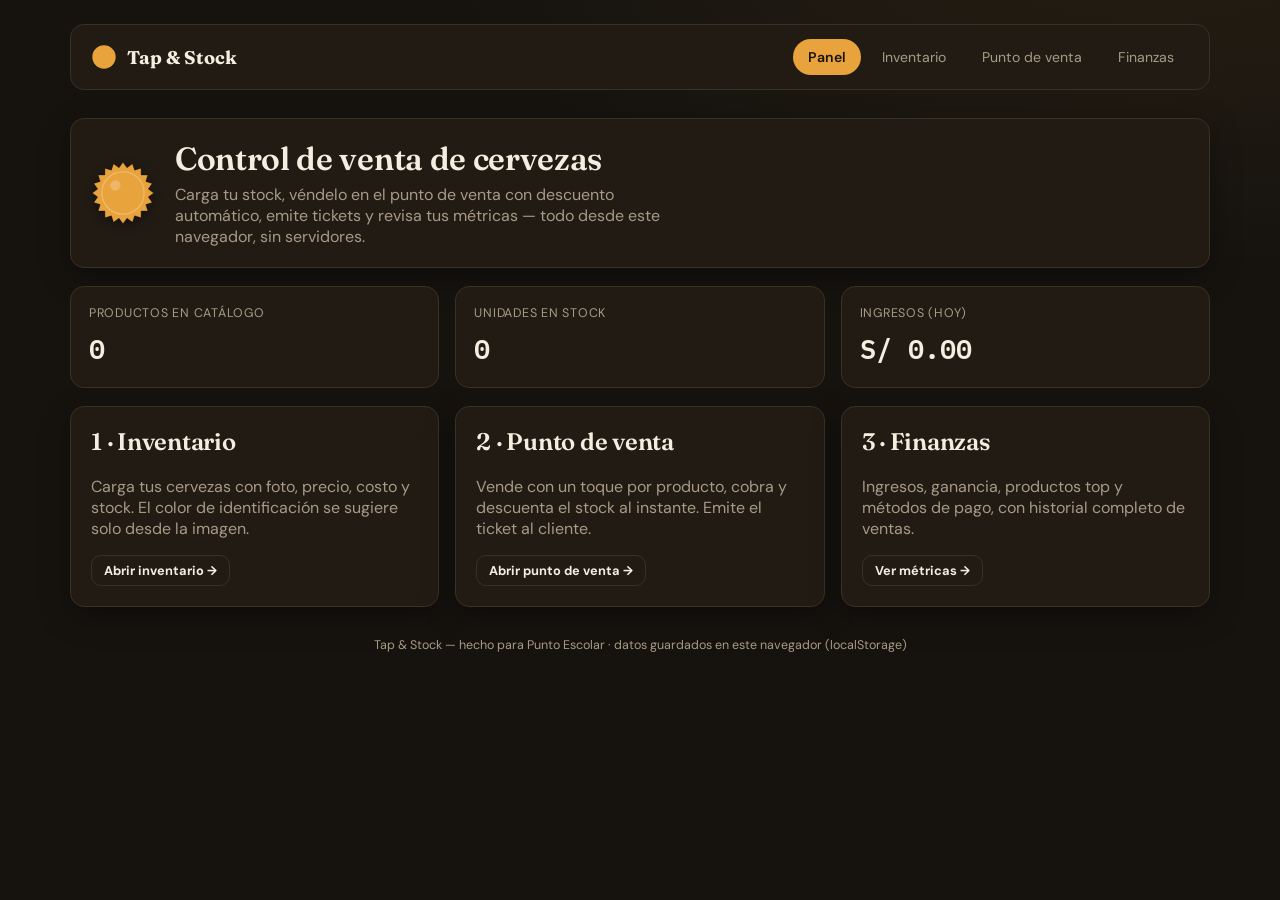
<file: index.html>
<!DOCTYPE html>
<html lang="es">
<head>
<meta charset="UTF-8">
<meta name="viewport" content="width=device-width, initial-scale=1.0">
<title>Tap & Stock · Punto Escolar</title>
<link rel="stylesheet" href="css/style.css">
</head>
<body>
<div class="shell">

  <div class="topbar">
    <div class="brand">
      <svg class="brand-mark" viewBox="0 0 100 100"><circle cx="50" cy="50" r="45" fill="#E8A33D"/></svg>
      Tap &amp; Stock
    </div>
    <nav class="nav">
      <a href="index.html" class="active">Panel</a>
      <a href="inventario.html">Inventario</a>
      <a href="pos.html">Punto de venta</a>
      <a href="finanzas.html">Finanzas</a>
    </nav>
  </div>

  <div class="panel" style="display:flex;align-items:center;gap:20px;flex-wrap:wrap;">
    <div id="hero-cap" style="flex:none;"></div>
    <div>
      <h1 style="margin:0 0 6px;">Control de venta de cervezas</h1>
      <p style="margin:0;color:var(--muted);max-width:520px;">
        Carga tu stock, véndelo en el punto de venta con descuento automático,
        emite tickets y revisa tus métricas — todo desde este navegador, sin servidores.
      </p>
    </div>
  </div>

  <div class="grid grid-3" style="margin-top:18px;">
    <div class="kpi"><div class="label">Productos en catálogo</div><div class="value mono" id="kpi-productos">0</div></div>
    <div class="kpi"><div class="label">Unidades en stock</div><div class="value mono" id="kpi-stock">0</div></div>
    <div class="kpi"><div class="label">Ingresos (hoy)</div><div class="value mono" id="kpi-hoy">S/ 0.00</div></div>
  </div>

  <div class="grid grid-3" style="margin-top:18px;">
    <a href="inventario.html" style="text-decoration:none;">
      <div class="panel" style="height:100%;">
        <h2 style="margin-top:0;">1 · Inventario</h2>
        <p style="color:var(--muted);">Carga tus cervezas con foto, precio, costo y stock. El color de identificación se sugiere solo desde la imagen.</p>
        <span class="btn btn-outline btn-sm">Abrir inventario →</span>
      </div>
    </a>
    <a href="pos.html" style="text-decoration:none;">
      <div class="panel" style="height:100%;">
        <h2 style="margin-top:0;">2 · Punto de venta</h2>
        <p style="color:var(--muted);">Vende con un toque por producto, cobra y descuenta el stock al instante. Emite el ticket al cliente.</p>
        <span class="btn btn-outline btn-sm">Abrir punto de venta →</span>
      </div>
    </a>
    <a href="finanzas.html" style="text-decoration:none;">
      <div class="panel" style="height:100%;">
        <h2 style="margin-top:0;">3 · Finanzas</h2>
        <p style="color:var(--muted);">Ingresos, ganancia, productos top y métodos de pago, con historial completo de ventas.</p>
        <span class="btn btn-outline btn-sm">Ver métricas →</span>
      </div>
    </a>
  </div>

  <div class="panel" id="alerta-stock-panel" style="margin-top:18px;display:none;">
    <h2 style="margin-top:0;">Stock bajo</h2>
    <div id="alerta-stock" class="product-grid"></div>
  </div>

  <p class="footer-note">Tap &amp; Stock — hecho para Punto Escolar · datos guardados en este navegador (localStorage)</p>
</div>

<script src="js/store.js"></script>
<script>
document.getElementById('hero-cap').innerHTML = capSVG('#E8A33D', 64);

function renderResumen() {
  const productos = Store.getProductos();
  document.getElementById('kpi-productos').textContent = productos.length;
  document.getElementById('kpi-stock').textContent = productos.reduce((s, p) => s + p.stock, 0);

  const hoyInicio = new Date(); hoyInicio.setHours(0, 0, 0, 0);
  const ventasHoy = Store.getVentas().filter(v => v.estado !== 'anulado' && new Date(v.fecha) >= hoyInicio);
  document.getElementById('kpi-hoy').textContent = Store.formatMoney(ventasHoy.reduce((s, v) => s + v.total, 0));

  const bajos = productos.filter(p => p.stock <= p.stockMin);
  const panel = document.getElementById('alerta-stock-panel');
  if (bajos.length) {
    panel.style.display = 'block';
    document.getElementById('alerta-stock').innerHTML = bajos.map(p => `
      <div class="prod-card">
        <span class="stock-badge low">${p.stock} u.</span>
        <div class="top">
          <div class="cap-wrap">${capSVG(p.color, 44)}${p.imagen ? `<img class="product-photo" src="${p.imagen}">` : ''}</div>
          <div><div class="name">${p.nombre}</div><div class="cat">${p.categoria}</div></div>
        </div>
      </div>`).join('');
  } else {
    panel.style.display = 'none';
  }
}

onDatosCambiaron(renderResumen);
renderResumen();
</script>
</body>
</html>
</file>
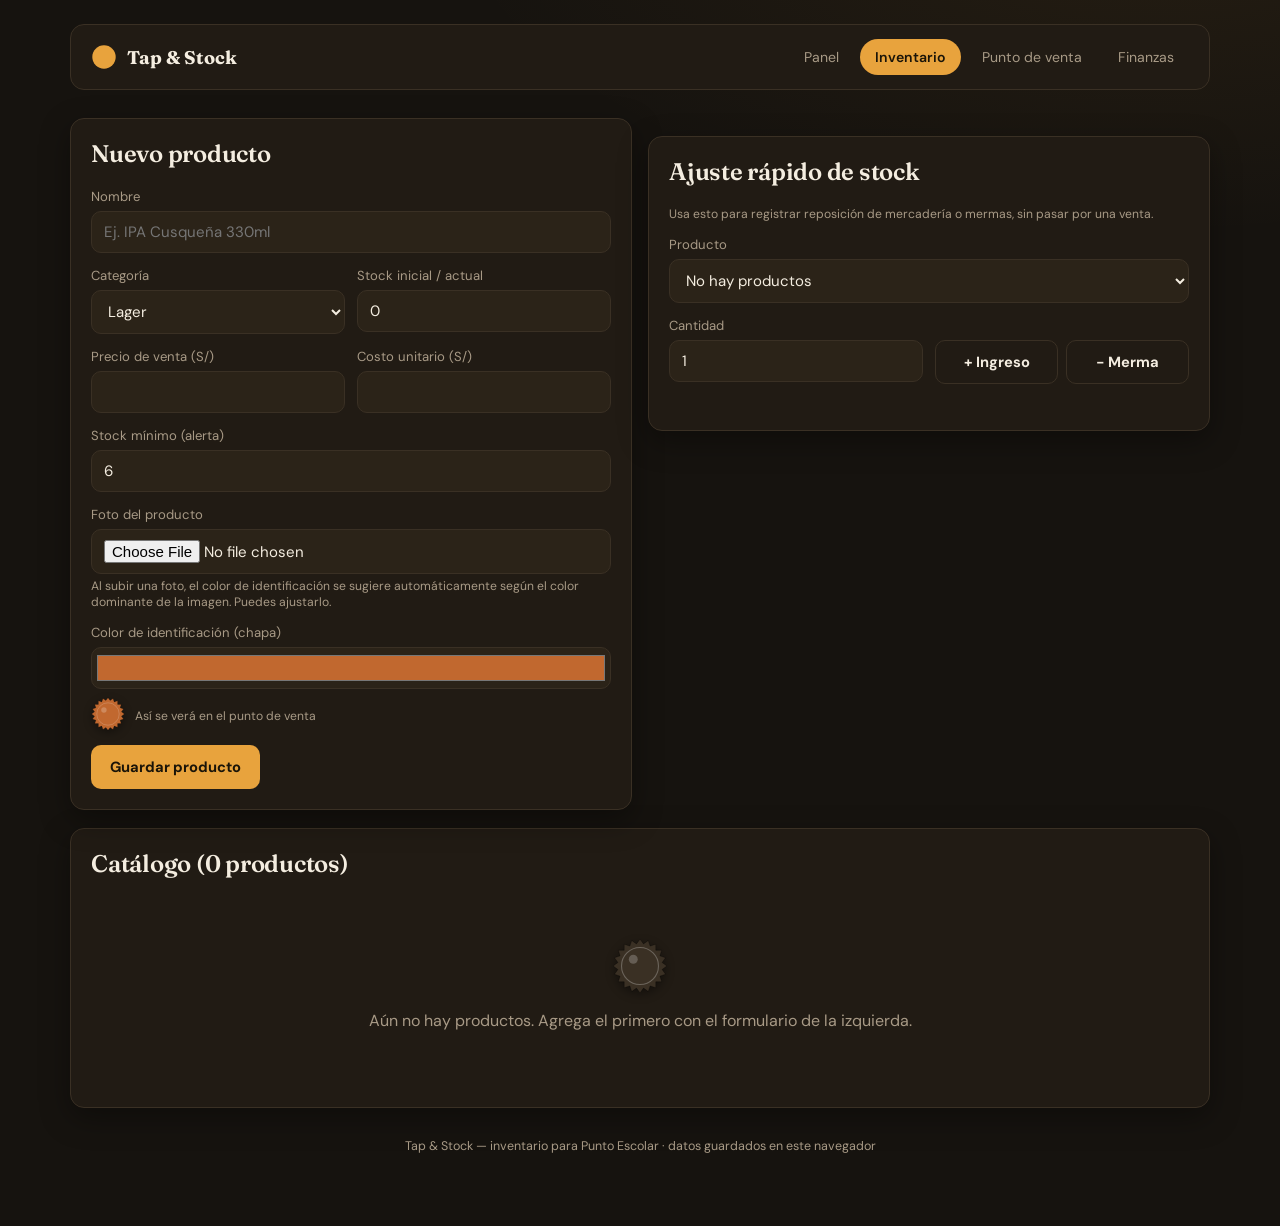
<file: inventario.html>
<!DOCTYPE html>
<html lang="es">
<head>
<meta charset="UTF-8">
<meta name="viewport" content="width=device-width, initial-scale=1.0">
<title>Inventario · Tap & Stock</title>
<link rel="stylesheet" href="css/style.css">
</head>
<body>
<div class="shell">

  <div class="topbar">
    <div class="brand">
      <svg class="brand-mark" viewBox="0 0 100 100"><circle cx="50" cy="50" r="45" fill="#E8A33D"/></svg>
      Tap &amp; Stock
    </div>
    <nav class="nav">
      <a href="index.html">Panel</a>
      <a href="inventario.html" class="active">Inventario</a>
      <a href="pos.html">Punto de venta</a>
      <a href="finanzas.html">Finanzas</a>
    </nav>
  </div>

  <div class="grid grid-2" style="align-items:start;">

    <div class="panel">
      <h2 id="form-title" style="margin-top:0;">Nuevo producto</h2>
      <form id="form-producto">
        <input type="hidden" id="p-id">

        <div class="field">
          <label for="p-nombre">Nombre</label>
          <input id="p-nombre" required placeholder="Ej. IPA Cusqueña 330ml">
        </div>

        <div class="field-row">
          <div class="field">
            <label for="p-categoria">Categoría</label>
            <select id="p-categoria">
              <option>Lager</option>
              <option>IPA</option>
              <option>Stout</option>
              <option>Trigo</option>
              <option>Artesanal</option>
              <option>Otro</option>
            </select>
          </div>
          <div class="field">
            <label for="p-stock">Stock inicial / actual</label>
            <input id="p-stock" type="number" min="0" step="1" required value="0">
          </div>
        </div>

        <div class="field-row">
          <div class="field">
            <label for="p-precio">Precio de venta (S/)</label>
            <input id="p-precio" type="number" min="0" step="0.10" required>
          </div>
          <div class="field">
            <label for="p-costo">Costo unitario (S/)</label>
            <input id="p-costo" type="number" min="0" step="0.10" required>
          </div>
        </div>

        <div class="field">
          <label for="p-stockmin">Stock mínimo (alerta)</label>
          <input id="p-stockmin" type="number" min="0" step="1" value="6">
        </div>

        <div class="field">
          <label for="p-imagen">Foto del producto</label>
          <input id="p-imagen" type="file" accept="image/*">
          <p class="hint">Al subir una foto, el color de identificación se sugiere automáticamente según el color dominante de la imagen. Puedes ajustarlo.</p>
        </div>

        <div class="field">
          <label for="p-color">Color de identificación (chapa)</label>
          <input id="p-color" type="color" value="#C1682F">
          <div class="color-preview">
            <div id="cap-preview"></div>
            <span class="hint">Así se verá en el punto de venta</span>
          </div>
        </div>

        <div style="display:flex;gap:10px;margin-top:6px;">
          <button type="submit" class="btn btn-amber">Guardar producto</button>
          <button type="button" id="btn-cancelar" class="btn btn-outline" style="display:none;">Cancelar edición</button>
        </div>
      </form>
    </div>

    <div class="panel">
      <h2 style="margin-top:0;">Ajuste rápido de stock</h2>
      <p class="hint" style="margin-bottom:14px;">Usa esto para registrar reposición de mercadería o mermas, sin pasar por una venta.</p>
      <div class="field">
        <label for="ajuste-producto">Producto</label>
        <select id="ajuste-producto"></select>
      </div>
      <div class="field-row">
        <div class="field">
          <label for="ajuste-cantidad">Cantidad</label>
          <input id="ajuste-cantidad" type="number" step="1" value="1">
        </div>
        <div class="field">
          <label>&nbsp;</label>
          <div style="display:flex;gap:8px;">
            <button id="btn-sumar" class="btn btn-outline" style="flex:1;">+ Ingreso</button>
            <button id="btn-restar" class="btn btn-outline" style="flex:1;">− Merma</button>
          </div>
        </div>
      </div>
      <p id="ajuste-msg" class="hint"></p>
    </div>
  </div>

  <div class="panel" style="margin-top:18px;">
    <h2 style="margin-top:0;">Catálogo (<span id="conteo">0</span> productos)</h2>
    <div id="catalogo" class="product-grid"></div>
  </div>

  <p class="footer-note">Tap &amp; Stock — inventario para Punto Escolar · datos guardados en este navegador</p>
</div>

<script src="js/store.js"></script>
<script>
let colorEditadoManualmente = false;

function renderCapPreview() {
  const color = document.getElementById('p-color').value;
  document.getElementById('cap-preview').innerHTML = capSVG(color, 40);
}
document.getElementById('p-color').addEventListener('input', () => {
  colorEditadoManualmente = true;
  renderCapPreview();
});
renderCapPreview();

let imagenBase64 = null;
document.getElementById('p-imagen').addEventListener('change', (e) => {
  const file = e.target.files[0];
  if (!file) return;
  const reader = new FileReader();
  reader.onload = (ev) => {
    imagenBase64 = ev.target.result;
    const img = new Image();
    img.onload = () => {
      if (!colorEditadoManualmente) {
        document.getElementById('p-color').value = colorDominante(img);
        renderCapPreview();
      }
    };
    img.src = imagenBase64;
  };
  reader.readAsDataURL(file);
});

function limpiarFormulario() {
  document.getElementById('form-producto').reset();
  document.getElementById('p-id').value = '';
  document.getElementById('form-title').textContent = 'Nuevo producto';
  document.getElementById('btn-cancelar').style.display = 'none';
  document.getElementById('p-color').value = '#C1682F';
  imagenBase64 = null;
  colorEditadoManualmente = false;
  renderCapPreview();
}

document.getElementById('form-producto').addEventListener('submit', (e) => {
  e.preventDefault();
  const id = document.getElementById('p-id').value || Store.uid();
  const existente = Store.getProducto(id);
  const producto = {
    id,
    nombre: document.getElementById('p-nombre').value.trim(),
    categoria: document.getElementById('p-categoria').value,
    stock: parseInt(document.getElementById('p-stock').value, 10) || 0,
    precioVenta: parseFloat(document.getElementById('p-precio').value) || 0,
    costo: parseFloat(document.getElementById('p-costo').value) || 0,
    stockMin: parseInt(document.getElementById('p-stockmin').value, 10) || 0,
    color: document.getElementById('p-color').value,
    imagen: imagenBase64 || (existente ? existente.imagen : null),
    creado: existente ? existente.creado : new Date().toISOString()
  };
  Store.upsertProducto(producto);
  limpiarFormulario();
  renderCatalogo();
  renderSelectAjuste();
});

document.getElementById('btn-cancelar').addEventListener('click', limpiarFormulario);

function editarProducto(id) {
  const p = Store.getProducto(id);
  if (!p) return;
  document.getElementById('p-id').value = p.id;
  document.getElementById('p-nombre').value = p.nombre;
  document.getElementById('p-categoria').value = p.categoria;
  document.getElementById('p-stock').value = p.stock;
  document.getElementById('p-precio').value = p.precioVenta;
  document.getElementById('p-costo').value = p.costo;
  document.getElementById('p-stockmin').value = p.stockMin;
  document.getElementById('p-color').value = p.color;
  imagenBase64 = p.imagen;
  colorEditadoManualmente = true;
  renderCapPreview();
  document.getElementById('form-title').textContent = 'Editando: ' + p.nombre;
  document.getElementById('btn-cancelar').style.display = 'inline-flex';
  window.scrollTo({ top: 0, behavior: 'smooth' });
}

function eliminarProducto(id) {
  if (!confirm('¿Eliminar este producto del catálogo? Esta acción no se puede deshacer.')) return;
  Store.eliminarProducto(id);
  renderCatalogo();
  renderSelectAjuste();
}

function renderCatalogo() {
  const productos = Store.getProductos();
  document.getElementById('conteo').textContent = productos.length;
  const cont = document.getElementById('catalogo');
  if (!productos.length) {
    cont.innerHTML = `<div class="empty-state" style="grid-column:1/-1;">
      ${capSVG('#3a3024', 56)}
      <p>Aún no hay productos. Agrega el primero con el formulario de la izquierda.</p>
    </div>`;
    return;
  }
  cont.innerHTML = productos.map(p => {
    const bajo = p.stock <= p.stockMin;
    return `
    <div class="prod-card">
      <span class="stock-badge ${bajo ? 'low' : ''}">${p.stock} u.</span>
      <div class="top">
        <div class="cap-wrap">${capSVG(p.color, 52)}${p.imagen ? `<img class="product-photo" src="${p.imagen}">` : ''}</div>
        <div>
          <div class="name">${p.nombre}</div>
          <div class="cat">${p.categoria}</div>
        </div>
      </div>
      <div class="price">${Store.formatMoney(p.precioVenta)}</div>
      <div style="display:flex;gap:8px;">
        <button class="btn btn-outline btn-sm" style="flex:1;" onclick="editarProducto('${p.id}')">Editar</button>
        <button class="btn btn-danger btn-sm" onclick="eliminarProducto('${p.id}')">Eliminar</button>
      </div>
    </div>`;
  }).join('');
}

function renderSelectAjuste() {
  const sel = document.getElementById('ajuste-producto');
  const productos = Store.getProductos();
  sel.innerHTML = productos.map(p => `<option value="${p.id}">${p.nombre} — stock: ${p.stock}</option>`).join('')
    || '<option value="">No hay productos</option>';
}

document.getElementById('btn-sumar').addEventListener('click', () => ajustar(1));
document.getElementById('btn-restar').addEventListener('click', () => ajustar(-1));
function ajustar(signo) {
  const id = document.getElementById('ajuste-producto').value;
  const cant = Math.abs(parseInt(document.getElementById('ajuste-cantidad').value, 10) || 0);
  if (!id || !cant) return;
  Store.ajustarStock(id, signo * cant);
  const p = Store.getProducto(id);
  document.getElementById('ajuste-msg').textContent =
    `Stock actualizado: ${p.nombre} ahora tiene ${p.stock} unidades.`;
  renderCatalogo();
  renderSelectAjuste();
}

onDatosCambiaron(() => { renderCatalogo(); renderSelectAjuste(); });
renderCatalogo();
renderSelectAjuste();
</script>
</body>
</html>
</file>
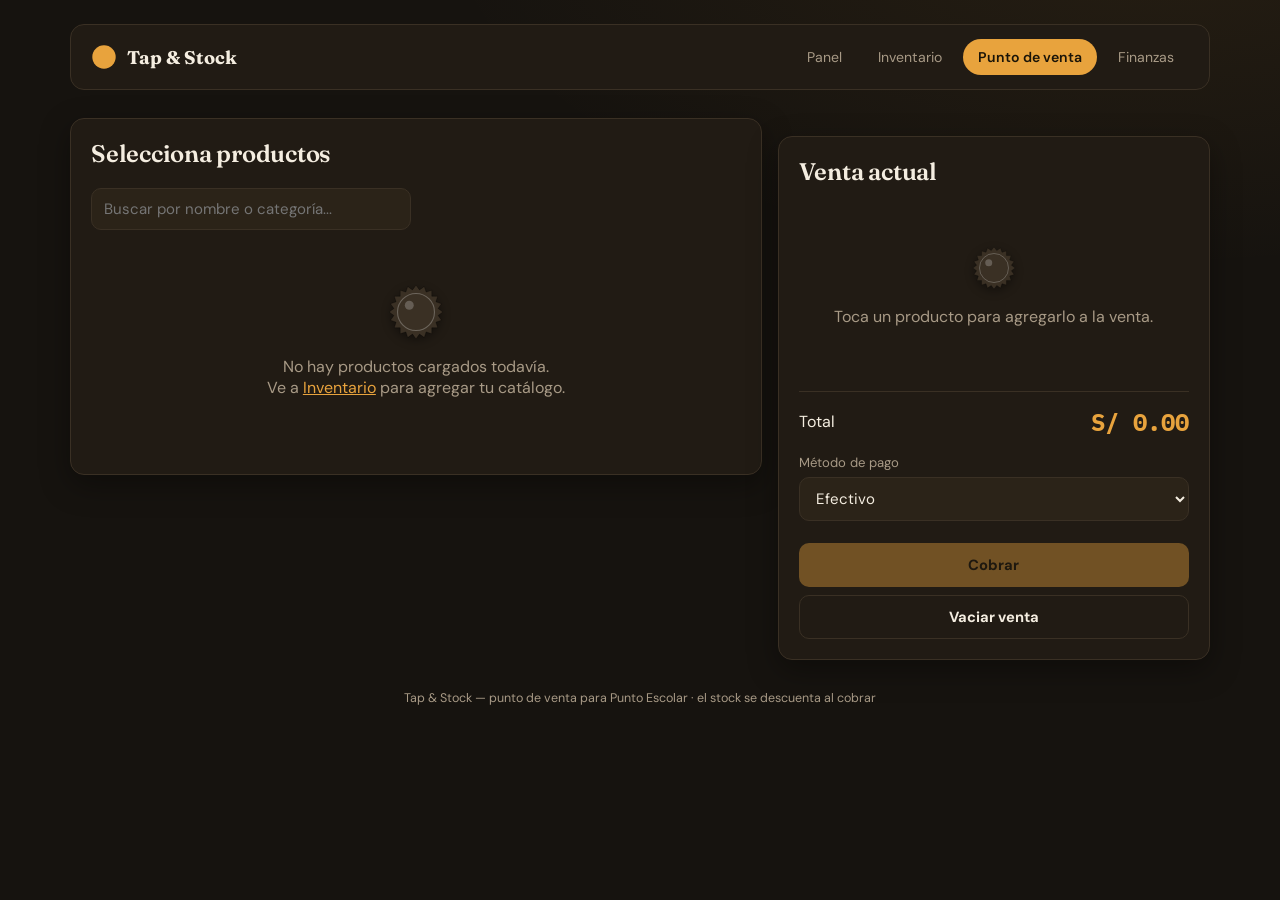
<file: pos.html>
<!DOCTYPE html>
<html lang="es">
<head>
<meta charset="UTF-8">
<meta name="viewport" content="width=device-width, initial-scale=1.0">
<title>Punto de venta · Tap & Stock</title>
<link rel="stylesheet" href="css/style.css">
</head>
<body>
<div class="shell">

  <div class="topbar">
    <div class="brand">
      <svg class="brand-mark" viewBox="0 0 100 100"><circle cx="50" cy="50" r="45" fill="#E8A33D"/></svg>
      Tap &amp; Stock
    </div>
    <nav class="nav">
      <a href="index.html">Panel</a>
      <a href="inventario.html">Inventario</a>
      <a href="pos.html" class="active">Punto de venta</a>
      <a href="finanzas.html">Finanzas</a>
    </nav>
  </div>

  <div class="grid grid-2" style="align-items:start;grid-template-columns:1.6fr 1fr;">

    <div class="panel">
      <h2 style="margin-top:0;">Selecciona productos</h2>
      <div class="field" style="max-width:320px;">
        <input id="buscador" placeholder="Buscar por nombre o categoría...">
      </div>
      <div id="grid-productos" class="product-grid" style="margin-top:14px;"></div>
    </div>

    <div class="panel" style="position:sticky;top:20px;">
      <h2 style="margin-top:0;">Venta actual</h2>
      <div id="carrito"></div>

      <div class="total-row">
        <span>Total</span>
        <span class="amount" id="total-venta">S/ 0.00</span>
      </div>

      <div class="field" style="margin-top:16px;">
        <label for="metodo-pago">Método de pago</label>
        <select id="metodo-pago">
          <option>Efectivo</option>
          <option>Yape</option>
          <option>Plin</option>
          <option>Tarjeta</option>
          <option>Transferencia</option>
        </select>
      </div>

      <button id="btn-cobrar" class="btn btn-amber" style="width:100%;margin-top:8px;" disabled>Cobrar</button>
      <button id="btn-vaciar" class="btn btn-outline" style="width:100%;margin-top:8px;">Vaciar venta</button>
    </div>
  </div>

  <p class="footer-note">Tap &amp; Stock — punto de venta para Punto Escolar · el stock se descuenta al cobrar</p>
</div>

<!-- Modal ticket -->
<div id="modal-ticket" class="modal-overlay" style="display:none;">
  <div class="modal-box">
    <div id="ticket-contenido" class="ticket"></div>
    <div style="display:flex;gap:10px;margin-top:16px;">
      <button class="btn btn-amber" style="flex:1;" onclick="window.print()">Imprimir</button>
      <button class="btn btn-outline" style="flex:1;" onclick="cerrarTicketYNuevaVenta()">Nueva venta</button>
    </div>
  </div>
</div>

<script src="js/store.js"></script>
<script>
let carrito = []; // [{productoId, nombre, color, precioUnit, costo, cantidad}]

function renderProductos(filtro = '') {
  const productos = Store.getProductos().filter(p =>
    p.nombre.toLowerCase().includes(filtro.toLowerCase()) ||
    p.categoria.toLowerCase().includes(filtro.toLowerCase())
  );
  const cont = document.getElementById('grid-productos');
  if (!Store.getProductos().length) {
    cont.innerHTML = `<div class="empty-state" style="grid-column:1/-1;">
      ${capSVG('#3a3024', 56)}
      <p>No hay productos cargados todavía.<br>Ve a <a href="inventario.html" style="color:var(--amber);">Inventario</a> para agregar tu catálogo.</p>
    </div>`;
    return;
  }
  cont.innerHTML = productos.map(p => {
    const agotado = p.stock <= 0;
    return `
    <div class="prod-card ${agotado ? 'agotado' : ''}" onclick="${agotado ? '' : `agregarAlCarrito('${p.id}')`}">
      <span class="stock-badge ${p.stock <= p.stockMin ? 'low' : ''}">${agotado ? 'Agotado' : p.stock + ' u.'}</span>
      <div class="top">
        <div class="cap-wrap">${capSVG(p.color, 48)}${p.imagen ? `<img class="product-photo" src="${p.imagen}">` : ''}</div>
        <div>
          <div class="name">${p.nombre}</div>
          <div class="cat">${p.categoria}</div>
        </div>
      </div>
      <div class="price">${Store.formatMoney(p.precioVenta)}</div>
    </div>`;
  }).join('');
}

document.getElementById('buscador').addEventListener('input', (e) => renderProductos(e.target.value));

function agregarAlCarrito(id) {
  const p = Store.getProducto(id);
  if (!p || p.stock <= 0) return;
  const enCarrito = carrito.find(i => i.productoId === id);
  const cantidadActual = enCarrito ? enCarrito.cantidad : 0;
  if (cantidadActual + 1 > p.stock) {
    alert(`Solo quedan ${p.stock} unidades de ${p.nombre}.`);
    return;
  }
  if (enCarrito) {
    enCarrito.cantidad++;
  } else {
    carrito.push({
      productoId: p.id, nombre: p.nombre, color: p.color,
      precioUnit: p.precioVenta, costo: p.costo, cantidad: 1
    });
  }
  renderCarrito();
}

function cambiarCantidad(id, delta) {
  const item = carrito.find(i => i.productoId === id);
  if (!item) return;
  const p = Store.getProducto(id);
  const nueva = item.cantidad + delta;
  if (nueva <= 0) {
    carrito = carrito.filter(i => i.productoId !== id);
  } else if (p && nueva > p.stock) {
    alert(`Solo quedan ${p.stock} unidades de ${p.nombre}.`);
    return;
  } else {
    item.cantidad = nueva;
  }
  renderCarrito();
}

function quitarDelCarrito(id) {
  carrito = carrito.filter(i => i.productoId !== id);
  renderCarrito();
}

function renderCarrito() {
  const cont = document.getElementById('carrito');
  const total = carrito.reduce((s, i) => s + i.precioUnit * i.cantidad, 0);
  document.getElementById('total-venta').textContent = Store.formatMoney(total);
  document.getElementById('btn-cobrar').disabled = carrito.length === 0;

  if (!carrito.length) {
    cont.innerHTML = `<div class="empty-state">${capSVG('#3a3024', 44)}<p>Toca un producto para agregarlo a la venta.</p></div>`;
    return;
  }
  cont.innerHTML = carrito.map(i => `
    <div class="cart-item">
      <div class="cap-wrap" style="width:34px;">${capSVG(i.color, 34)}</div>
      <div class="info">
        <div style="font-weight:600;">${i.nombre}</div>
        <div class="hint mono">${Store.formatMoney(i.precioUnit)} c/u</div>
      </div>
      <div class="qty-ctrl">
        <button onclick="cambiarCantidad('${i.productoId}',-1)">−</button>
        <span class="mono">${i.cantidad}</span>
        <button onclick="cambiarCantidad('${i.productoId}',1)">+</button>
      </div>
      <div class="mono" style="width:70px;text-align:right;">${Store.formatMoney(i.precioUnit * i.cantidad)}</div>
      <button class="btn btn-danger btn-sm" onclick="quitarDelCarrito('${i.productoId}')">×</button>
    </div>
  `).join('');
}

document.getElementById('btn-vaciar').addEventListener('click', () => {
  if (!carrito.length) return;
  if (confirm('¿Vaciar la venta actual?')) { carrito = []; renderCarrito(); }
});

document.getElementById('btn-cobrar').addEventListener('click', () => {
  if (!carrito.length) return;
  // valida stock una última vez antes de cobrar
  for (const item of carrito) {
    const p = Store.getProducto(item.productoId);
    if (!p || p.stock < item.cantidad) {
      alert(`Stock insuficiente para ${item.nombre}. Actualiza la venta.`);
      renderProductos(document.getElementById('buscador').value);
      renderCarrito();
      return;
    }
  }
  const total = carrito.reduce((s, i) => s + i.precioUnit * i.cantidad, 0);
  const costoTotal = carrito.reduce((s, i) => s + i.costo * i.cantidad, 0);
  const numeroTicket = Store.siguienteNumeroTicket();
  const venta = {
    id: Store.uid(),
    numeroTicket,
    fecha: new Date().toISOString(),
    items: carrito.map(i => ({ ...i })),
    total,
    costoTotal,
    ganancia: total - costoTotal,
    metodoPago: document.getElementById('metodo-pago').value,
    estado: 'activo'
  };
  carrito.forEach(i => Store.ajustarStock(i.productoId, -i.cantidad));
  Store.registrarVenta(venta);
  mostrarTicket(venta);
  carrito = [];
  renderCarrito();
  renderProductos(document.getElementById('buscador').value);
});

function mostrarTicket(venta) {
  const cfg = Store.getConfig();
  const nombreNegocio = cfg.nombreNegocio || 'Punto Escolar — Cervezas';
  const filas = venta.items.map(i => `
    <div class="row"><span>${i.cantidad}x ${i.nombre}</span><span>${Store.formatMoney(i.precioUnit * i.cantidad)}</span></div>
  `).join('');
  document.getElementById('ticket-contenido').innerHTML = `
    <h3>${nombreNegocio}</h3>
    <p class="center">Ticket N° ${String(venta.numeroTicket).padStart(5, '0')}</p>
    <p class="center">${Store.formatFecha(venta.fecha)}</p>
    <hr>
    ${filas}
    <hr>
    <div class="row" style="font-weight:700;"><span>TOTAL</span><span>${Store.formatMoney(venta.total)}</span></div>
    <div class="row"><span>Pago</span><span>${venta.metodoPago}</span></div>
    <hr>
    <p class="center">¡Gracias por su compra!</p>
  `;
  document.getElementById('modal-ticket').style.display = 'flex';
}

function cerrarTicketYNuevaVenta() {
  document.getElementById('modal-ticket').style.display = 'none';
}

onDatosCambiaron(() => renderProductos(document.getElementById('buscador').value));
renderProductos();
renderCarrito();
</script>
</body>
</html>
</file>
<file: css/style.css>
@import url('https://fonts.googleapis.com/css2?family=Fraunces:opsz,wght@9..144,400;9..144,600;9..144,700&family=DM+Sans:wght@400;500;700&family=IBM+Plex+Mono:wght@400;500;600&display=swap');

:root{
  --bg: #16130f;
  --surface: #211b14;
  --surface-2: #2b2318;
  --line: #3a3024;
  --amber: #E8A33D;
  --copper: #C1682F;
  --foam: #F4EDE0;
  --muted: #a89a86;
  --hops: #6f8f5f;
  --danger: #c1543f;
  --radius: 14px;
  --shadow: 0 10px 30px rgba(0,0,0,.35);
}

*{box-sizing:border-box;}
html,body{margin:0;padding:0;}
body{
  background:
    radial-gradient(1200px 600px at 90% -10%, rgba(232,163,61,.08), transparent 60%),
    var(--bg);
  color:var(--foam);
  font-family:'DM Sans', sans-serif;
  min-height:100vh;
}
h1,h2,h3,.display{
  font-family:'Fraunces', serif;
  font-weight:600;
  letter-spacing:-.01em;
}
.mono{font-family:'IBM Plex Mono', monospace;}
a{color:inherit;}

/* ---------- layout shell ---------- */
.shell{max-width:1180px;margin:0 auto;padding:24px 20px 60px;}
.topbar{
  display:flex;align-items:center;justify-content:space-between;
  padding:14px 20px;margin-bottom:28px;
  background:var(--surface);border:1px solid var(--line);border-radius:var(--radius);
}
.brand{display:flex;align-items:center;gap:10px;font-family:'Fraunces',serif;font-size:1.15rem;font-weight:700;}
.brand-mark{width:26px;height:26px;flex:none;}
.nav{display:flex;gap:6px;flex-wrap:wrap;}
.nav a{
  padding:8px 14px;border-radius:999px;font-size:.88rem;text-decoration:none;
  color:var(--muted);border:1px solid transparent;transition:.15s;
}
.nav a:hover{color:var(--foam);border-color:var(--line);}
.nav a.active{background:var(--amber);color:#1a1408;font-weight:600;}

/* ---------- cards / panels ---------- */
.panel{
  background:var(--surface);border:1px solid var(--line);border-radius:var(--radius);
  padding:20px;box-shadow:var(--shadow);
}
.panel + .panel{margin-top:18px;}
.grid{display:grid;gap:16px;}
.grid-2{grid-template-columns:1fr 1fr;}
.grid-3{grid-template-columns:repeat(3,1fr);}
@media (max-width:900px){.grid-2,.grid-3{grid-template-columns:1fr;}}

.kpi{
  background:var(--surface);border:1px solid var(--line);border-radius:var(--radius);
  padding:18px;
}
.kpi .label{color:var(--muted);font-size:.78rem;text-transform:uppercase;letter-spacing:.06em;}
.kpi .value{font-family:'IBM Plex Mono',monospace;font-size:1.7rem;font-weight:600;margin-top:6px;}
.kpi .value.up{color:var(--hops);}
.kpi .value.down{color:var(--danger);}

/* ---------- forms ---------- */
label{display:block;font-size:.82rem;color:var(--muted);margin-bottom:6px;}
input,select,textarea{
  width:100%;padding:10px 12px;background:var(--surface-2);border:1px solid var(--line);
  border-radius:10px;color:var(--foam);font-family:'DM Sans',sans-serif;font-size:.94rem;
}
input:focus,select:focus,textarea:focus{outline:2px solid var(--amber);outline-offset:1px;}
input[type=color]{padding:3px;height:42px;cursor:pointer;}
.field{margin-bottom:14px;}
.field-row{display:grid;grid-template-columns:1fr 1fr;gap:12px;}

.btn{
  display:inline-flex;align-items:center;justify-content:center;gap:8px;
  padding:11px 18px;border-radius:10px;border:1px solid transparent;
  font-family:'DM Sans',sans-serif;font-weight:700;font-size:.92rem;cursor:pointer;
  transition:.15s;
}
.btn-amber{background:var(--amber);color:#1a1408;}
.btn-amber:hover{filter:brightness(1.08);}
.btn-outline{background:transparent;border-color:var(--line);color:var(--foam);}
.btn-outline:hover{border-color:var(--amber);}
.btn-danger{background:transparent;border-color:var(--danger);color:var(--danger);}
.btn-danger:hover{background:var(--danger);color:var(--foam);}
.btn-sm{padding:6px 12px;font-size:.8rem;}
.btn:disabled{opacity:.4;cursor:not-allowed;}

/* ---------- bottle-cap signature ---------- */
.cap-svg{display:block;filter:drop-shadow(0 3px 5px rgba(0,0,0,.4));}
.cap-wrap{position:relative;flex:none;}
.cap-wrap img.product-photo{
  position:absolute;top:50%;left:50%;transform:translate(-50%,-50%);
  width:62%;height:62%;object-fit:cover;border-radius:50%;
}

/* ---------- product grid (POS + inventario) ---------- */
.prod-card{
  background:var(--surface);border:1px solid var(--line);border-radius:var(--radius);
  padding:14px;display:flex;flex-direction:column;gap:10px;cursor:pointer;transition:.15s;
  position:relative;
}
.prod-card:hover{border-color:var(--amber);transform:translateY(-2px);}
.prod-card:disabled,.prod-card.agotado{opacity:.4;cursor:not-allowed;}
.prod-card .top{display:flex;align-items:center;gap:12px;}
.prod-card .name{font-weight:700;font-size:.98rem;}
.prod-card .cat{color:var(--muted);font-size:.76rem;}
.prod-card .price{font-family:'IBM Plex Mono',monospace;color:var(--amber);font-weight:600;}
.prod-card .stock-badge{
  position:absolute;top:10px;right:10px;font-size:.7rem;padding:3px 8px;border-radius:999px;
  background:var(--surface-2);color:var(--muted);border:1px solid var(--line);
}
.stock-badge.low{color:var(--danger);border-color:var(--danger);}

.product-grid{display:grid;grid-template-columns:repeat(auto-fill,minmax(170px,1fr));gap:14px;}

/* ---------- table ---------- */
table{width:100%;border-collapse:collapse;font-size:.88rem;}
th,td{padding:10px 8px;text-align:left;border-bottom:1px solid var(--line);}
th{color:var(--muted);font-weight:600;text-transform:uppercase;font-size:.72rem;letter-spacing:.05em;}
tr:last-child td{border-bottom:none;}
.tag{display:inline-block;padding:2px 9px;border-radius:999px;font-size:.72rem;font-weight:600;}
.tag.activo{background:rgba(111,143,95,.18);color:var(--hops);}
.tag.anulado{background:rgba(193,84,63,.18);color:var(--danger);}
.tag.pendiente{background:rgba(232,163,61,.18);color:var(--amber);}

/* ---------- cart (POS) ---------- */
.cart-item{display:flex;align-items:center;gap:10px;padding:9px 0;border-bottom:1px solid var(--line);}
.cart-item .info{flex:1;}
.cart-item .qty-ctrl{display:flex;align-items:center;gap:6px;}
.qty-ctrl button{
  width:26px;height:26px;border-radius:6px;border:1px solid var(--line);background:var(--surface-2);
  color:var(--foam);cursor:pointer;font-weight:700;
}
.total-row{display:flex;justify-content:space-between;align-items:center;padding-top:14px;margin-top:8px;border-top:1px solid var(--line);}
.total-row .amount{font-family:'IBM Plex Mono',monospace;font-size:1.5rem;color:var(--amber);font-weight:700;}

/* ---------- ticket ---------- */
.ticket{
  background:#fff;color:#111;font-family:'IBM Plex Mono',monospace;font-size:.82rem;
  width:280px;margin:0 auto;padding:18px;border-radius:6px;
}
.ticket h3{font-family:'IBM Plex Mono',monospace;text-align:center;margin:0 0 4px;color:#111;}
.ticket .center{text-align:center;}
.ticket hr{border:none;border-top:1px dashed #999;margin:10px 0;}
.ticket .row{display:flex;justify-content:space-between;gap:8px;}
.modal-overlay{
  position:fixed;inset:0;background:rgba(0,0,0,.6);display:flex;align-items:center;justify-content:center;
  z-index:50;padding:20px;
}
.modal-box{background:var(--surface);border-radius:var(--radius);padding:22px;max-width:360px;width:100%;}
.modal-box-lg{max-width:560px;max-height:86vh;overflow-y:auto;}
@media print{
  body *{visibility:hidden;}
  .ticket,.ticket *{visibility:visible;}
  .ticket{position:fixed;top:0;left:50%;transform:translateX(-50%);}
}

.empty-state{text-align:center;padding:40px 20px;color:var(--muted);}
.empty-state .cap-svg{margin:0 auto 12px;}

.color-preview{display:flex;align-items:center;gap:10px;margin-top:8px;}
.color-preview .cap-svg{width:34px;height:34px;}
.hint{font-size:.76rem;color:var(--muted);margin-top:4px;}

.footer-note{text-align:center;color:var(--muted);font-size:.78rem;margin-top:30px;}
</file>
